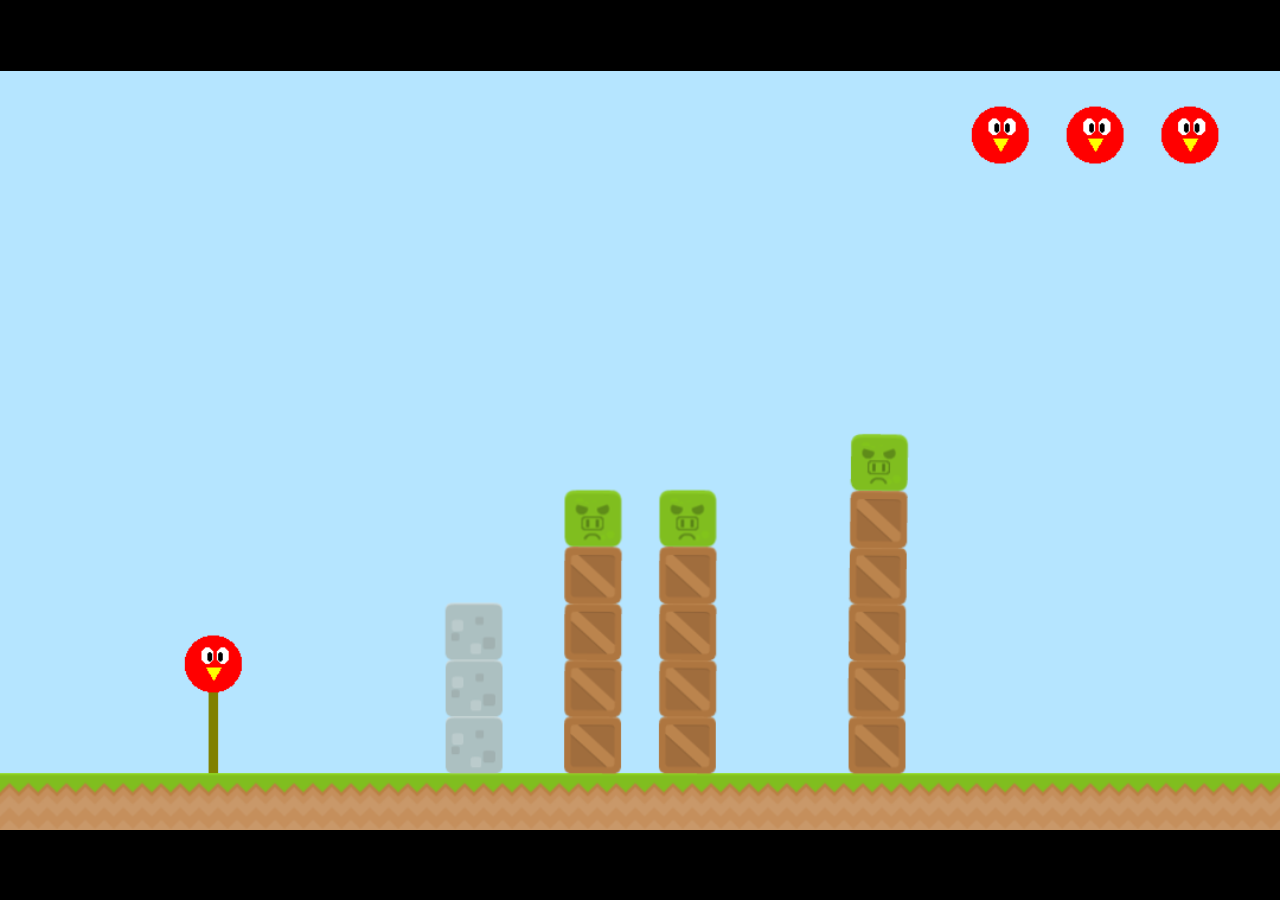
<file: angrybird-clone/index.html>
<!DOCTYPE html>
<html>

	<head>
		<meta charset="utf-8" />
		<meta name="viewport" content="width=device-width, initial-scale=1, maximum-scale=1, minimum-scale=1, user-scalable=no" />
		

		<style>
		  body {
		  	background-color: black;
		    padding: 0px;
		    margin: 0px;
		  }
	  </style>
	</head>

	<body>  
		<script type="text/javascript" src="js/phaser.js"></script>
		<script type="text/javascript" src="js/states/Boot.js"></script>
		<script type="text/javascript" src="js/states/Preload.js"></script>
		<script type="text/javascript" src="js/states/Game.js"></script>
		<script src="js/main.js"></script>
	</body>
</html>
</file>
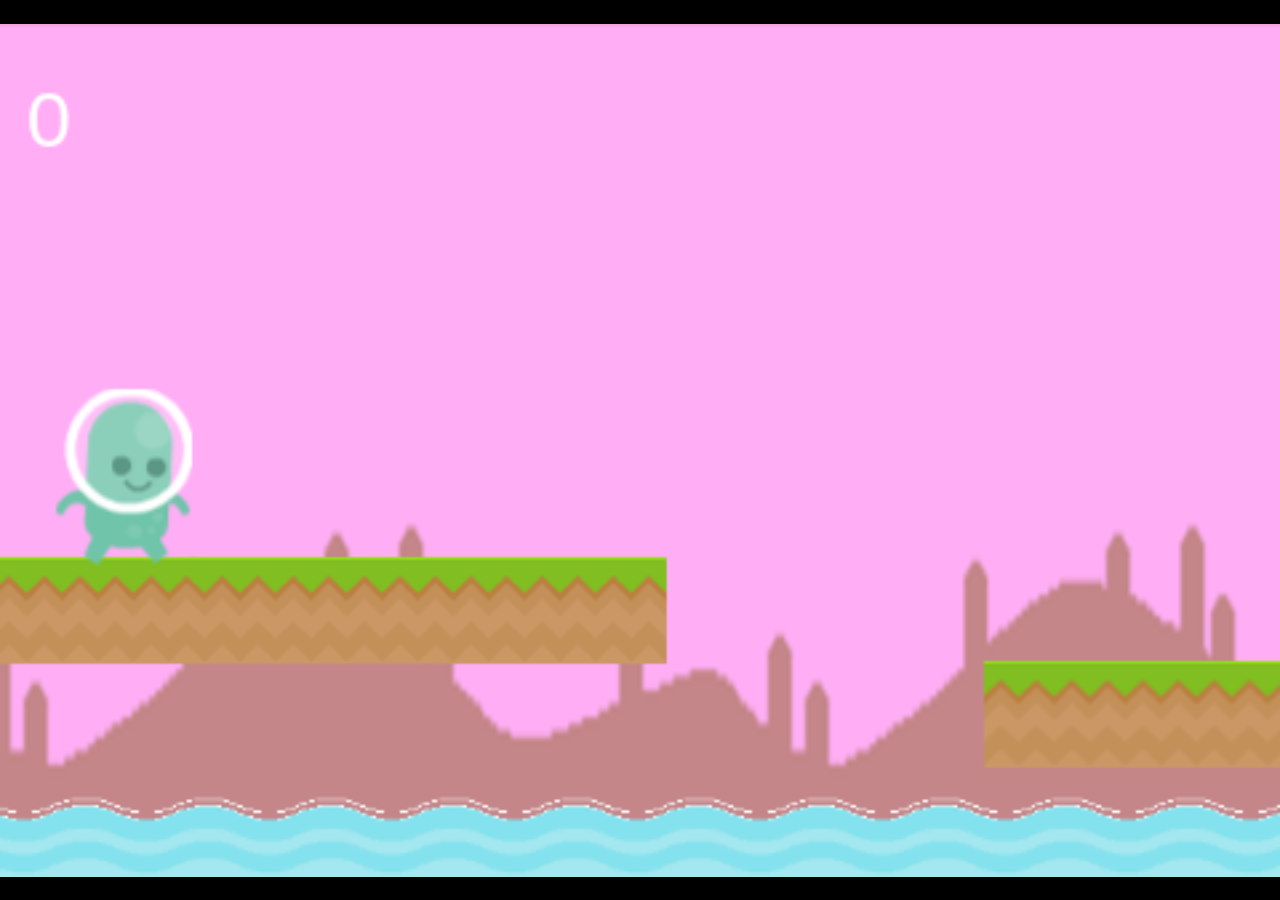
<file: Barrel-fight/index.html>
<!DOCTYPE html>
<html>

	<head>
		<meta charset="utf-8" />
		<meta name="viewport" content="width=device-width, initial-scale=1, maximum-scale=1, minimum-scale=1, user-scalable=no" />
		

		<style>
		  body {
		  	background-color: black;
		    padding: 0px;
		    margin: 0px;
		  }
		  </style>
	</head>

	<body>  
		<script type="text/javascript" src="js/phaser.js"></script>
		<script type="text/javascript" src="js/states/Boot.js"></script>
		<script type="text/javascript" src="js/states/Preload.js"></script>
		<script type="text/javascript" src="js/states/Game.js"></script>
		<script type="text/javascript" src="js/prefabs/Platform.js"></script>
		<script src="js/main.js"></script>
	</body>
</html>
</file>
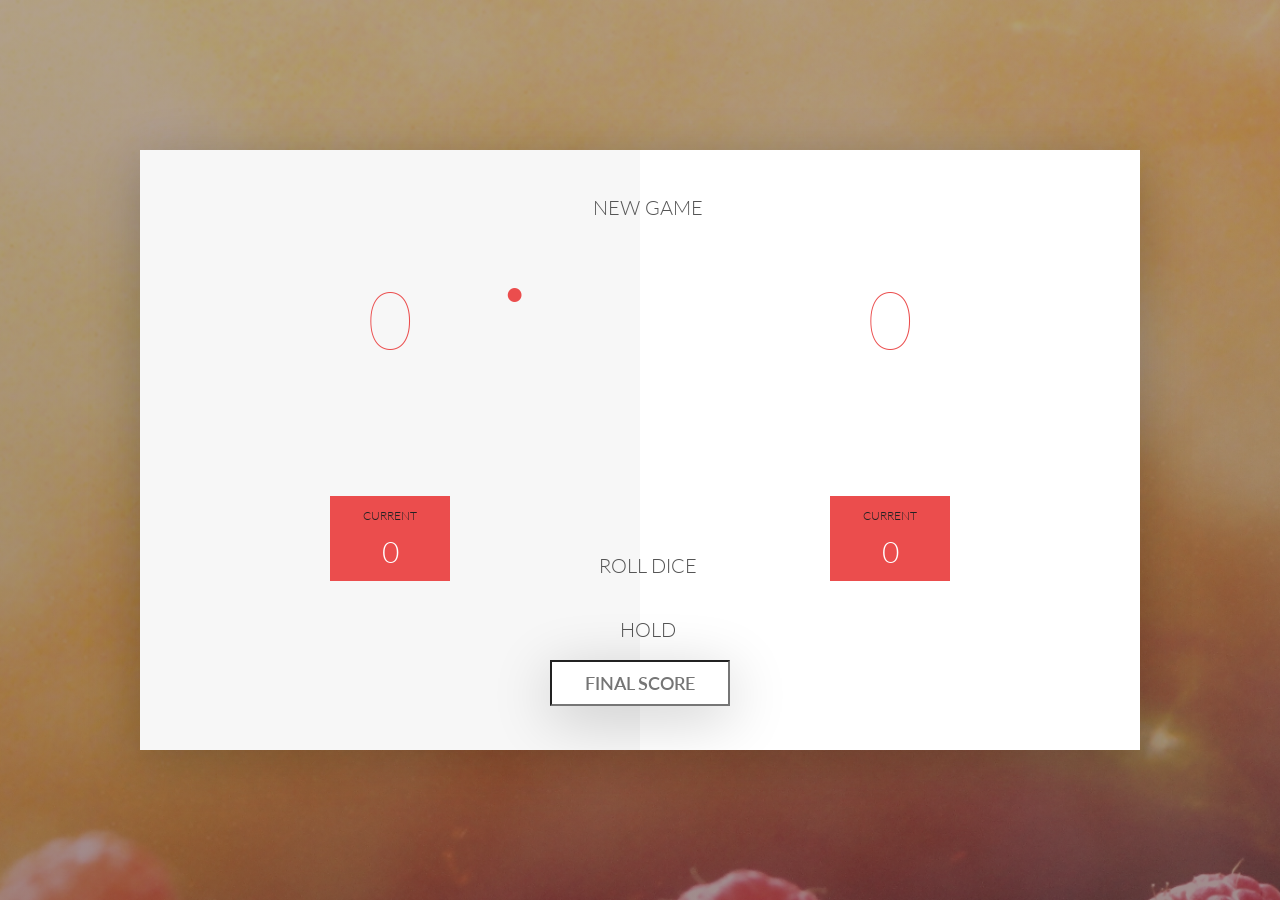
<file: dice-battle/index.html>
<!DOCTYPE html>
<html lang="en">
    <head>
        <meta charset="UTF-8">
        <link href="https://fonts.googleapis.com/css?family=Lato:100,300,600" rel="stylesheet" type="text/css">
        <link href="http://code.ionicframework.com/ionicons/2.0.1/css/ionicons.min.css" rel="stylesheet" type="text/css">
        <link type="text/css" rel="stylesheet" href="style.css">
        
        <title>Pig Game</title>
    </head>

    <body>
        <div class="wrapper clearfix">
            <div class="player-0-panel active">
                <div class="player-name" id="name-0">Player 1</div>
			
                <div class="player-score" id="score-0">43</div>
                <div class="player-current-box">
                    <div class="player-current-label">Current</div>
                    <div class="player-current-score" id="current-0">11</div>
                </div>
            </div>
            
            <div class="player-1-panel">
                <div class="player-name" id="name-1">Player 2</div>
                <div class="player-score" id="score-1">72</div>
                <div class="player-current-box">
                    <div class="player-current-label">Current</div>
                    <div class="player-current-score" id="current-1">0</div>
                </div>
            </div>
            
            <button class="btn-new"><i class="ion-ios-plus-outline"></i>New game</button>
			
            <button class="btn-roll"><i class="ion-ios-loop"></i>Roll dice</button>
            <button class="btn-hold"><i class="ion-ios-download-outline"></i>Hold</button>
			<input type="text" placeholder="Final Score" class="final_score">
			
            
            <img src="dice-5.png" alt="Dice" class="dice">
        </div>
        
        <script src="app.js"></script>
    </body>
</html>
</file>
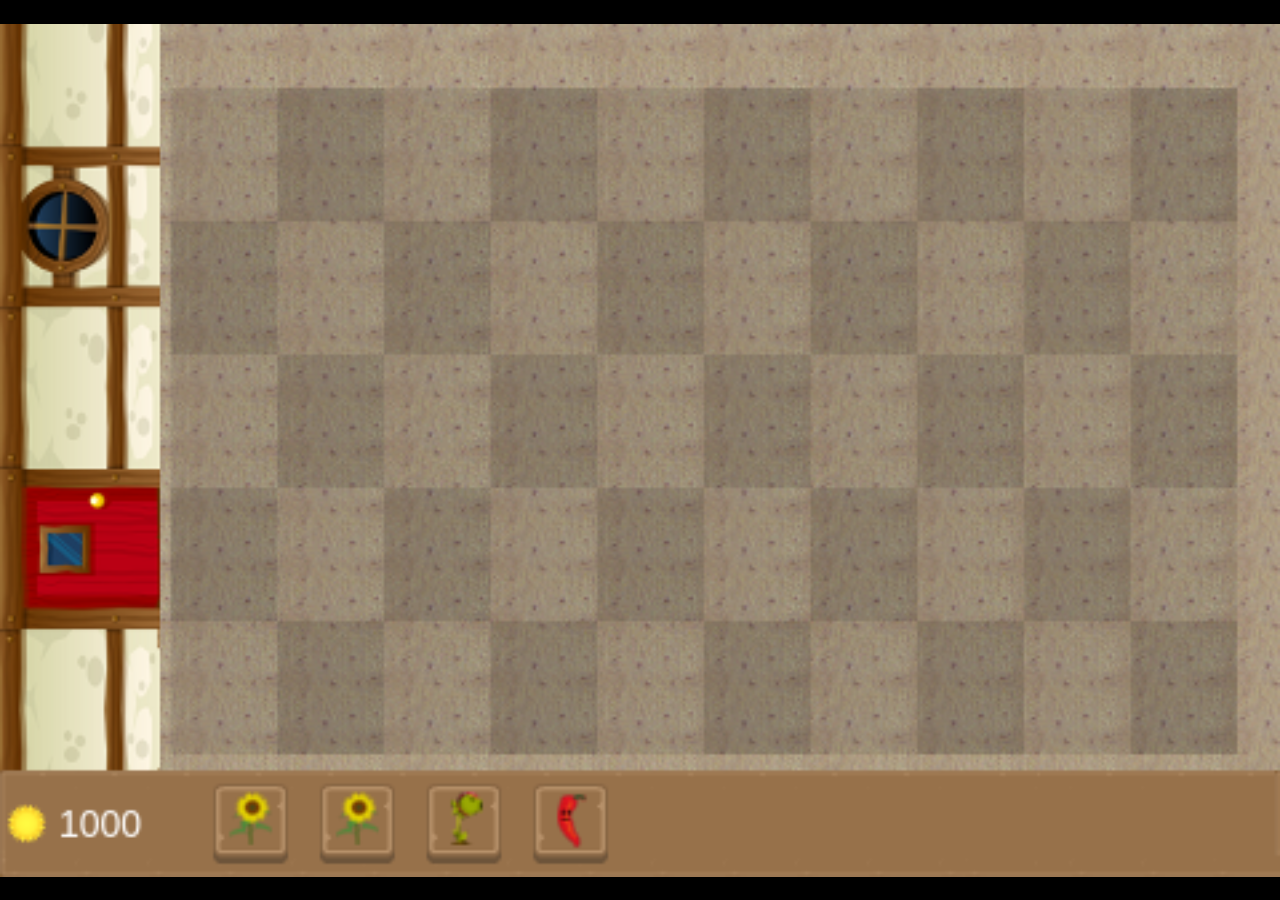
<file: flowervszombie/index.html>
<!DOCTYPE html>
<html>

	<head>
		<meta charset="utf-8" />
		<meta name="viewport" content="width=device-width, initial-scale=1, maximum-scale=1, minimum-scale=1, user-scalable=no" />
	

		<style>
		  body {
		  	background-color: black;
		    padding: 0px;
		    margin: 0px;
		  }
	  </style>
	</head>

	<body>  
		<script type="text/javascript" src="js/phaser.js"></script>
		<script type="text/javascript" src="js/states/Boot.js"></script>
		<script type="text/javascript" src="js/states/Preload.js"></script>
		<script type="text/javascript" src="js/states/Game.js"></script>
		<script type="text/javascript" src="js/prefabs/Plant.js"></script>
		<script type="text/javascript" src="js/prefabs/Zombie.js"></script>
		<script type="text/javascript" src="js/prefabs/Bullet.js"></script>
		<script type="text/javascript" src="js/prefabs/Sun.js"></script>
		<script src="js/main.js"></script>
	</body>
</html>
</file>
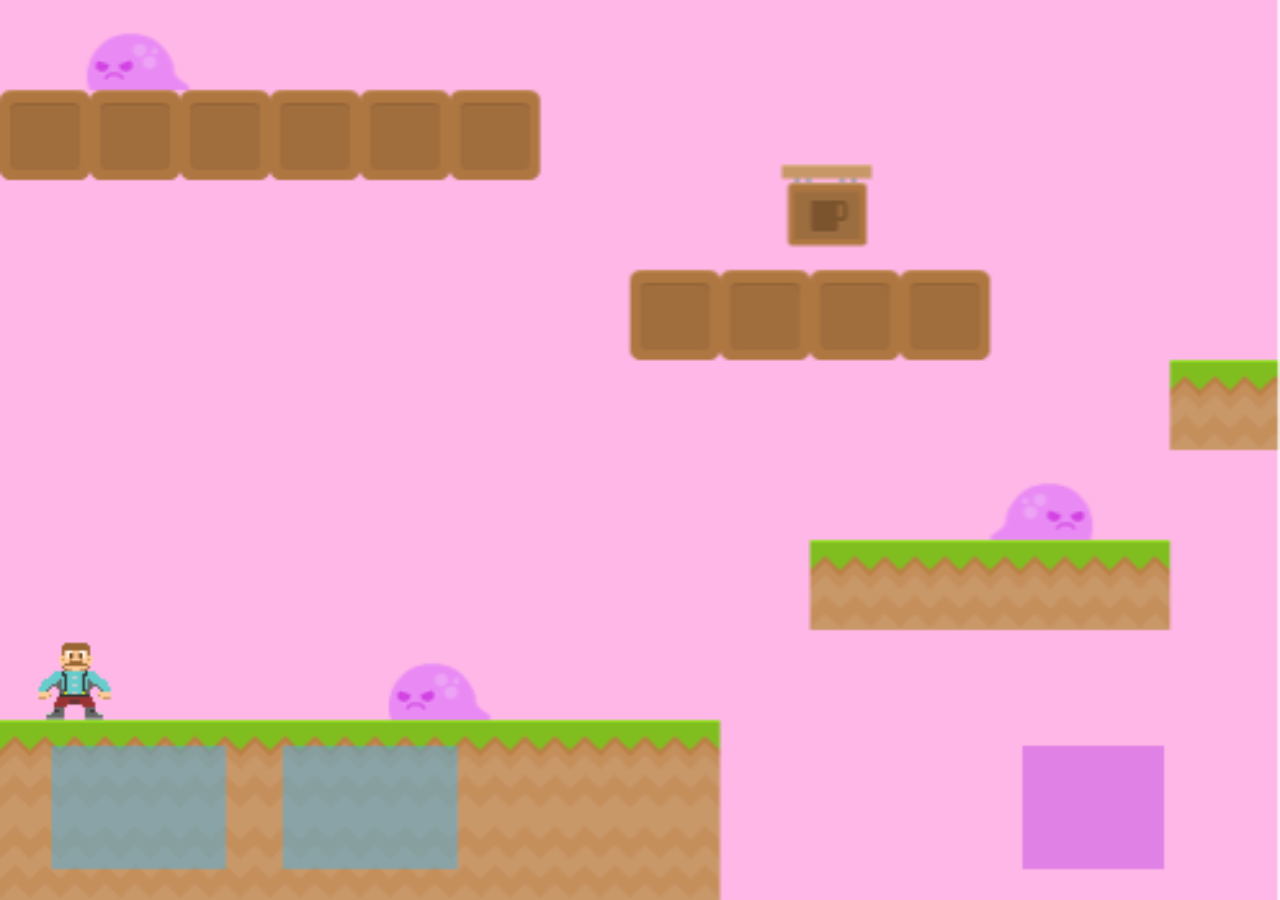
<file: Reach-Home/index.html>
<!DOCTYPE html>
<html>

	<head>
		<meta charset="utf-8" />
		<meta name="viewport" content="width=device-width, initial-scale=1, maximum-scale=1, minimum-scale=1, user-scalable=no" />
		
		<style>
		  body {
		  	background-color: black;
		    padding: 0px;
		    margin: 0px;
		  }
		  </style>
	</head>

	<body>  
		<script type="text/javascript" src="js/phaser.js"></script>
		<script type="text/javascript" src="js/states/Boot.js"></script>
		<script type="text/javascript" src="js/states/Preload.js"></script>
		<script type="text/javascript" src="js/states/Game.js"></script>
		<script type="text/javascript" src="js/prefabs/Enemy.js"></script>
		<script src="js/scaler.js"></script>
		<script src="js/main.js"></script>
	</body>
</html>
</file>
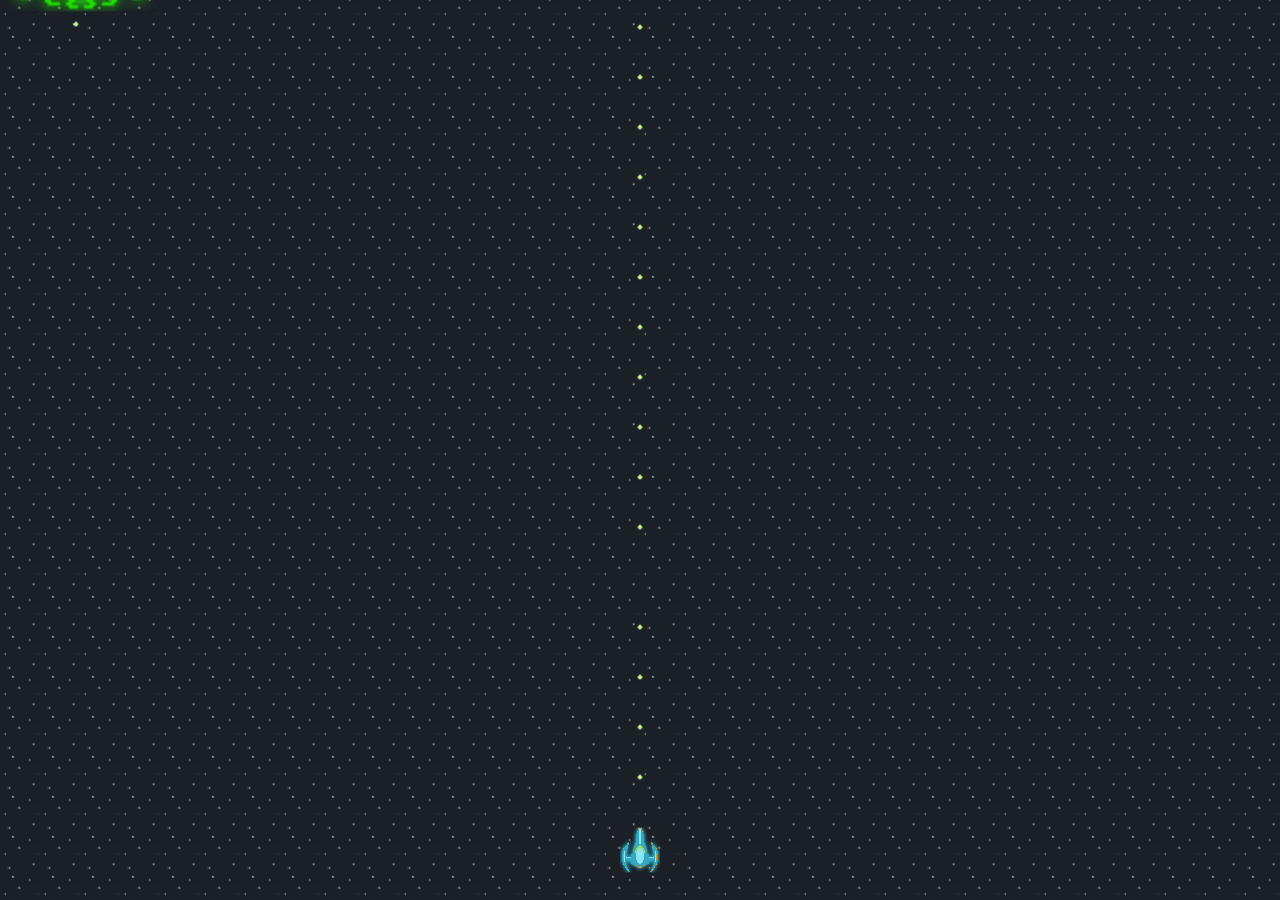
<file: space_battle/index.html>
<!DOCTYPE html>
<html>
	<head>
		<meta charset="utf-8" />
		<meta name="viewport" content="width=device-width, initial-scale=1, maximum-scale=1, minimum-scale=1, user-scalable=no" />

		<script type="text/javascript" src="js/phaser.js"></script>		
		<style>
		  body {
		    padding: 0px;
		    margin: 0px;
		    background-color: black;
		  }
		  </style>
	</head>

	<body>  
		<!-- include the main game file -->
		<script src="js/states/GameState.js"></script>		
		<script src="js/prefabs/PlayerBullet.js"></script>		
		<script src="js/prefabs/EnemyBullet.js"></script>		
		<script src="js/prefabs/Enemy.js"></script>		
		<script src="js/main.js"></script>
	</body>
</html>
</file>
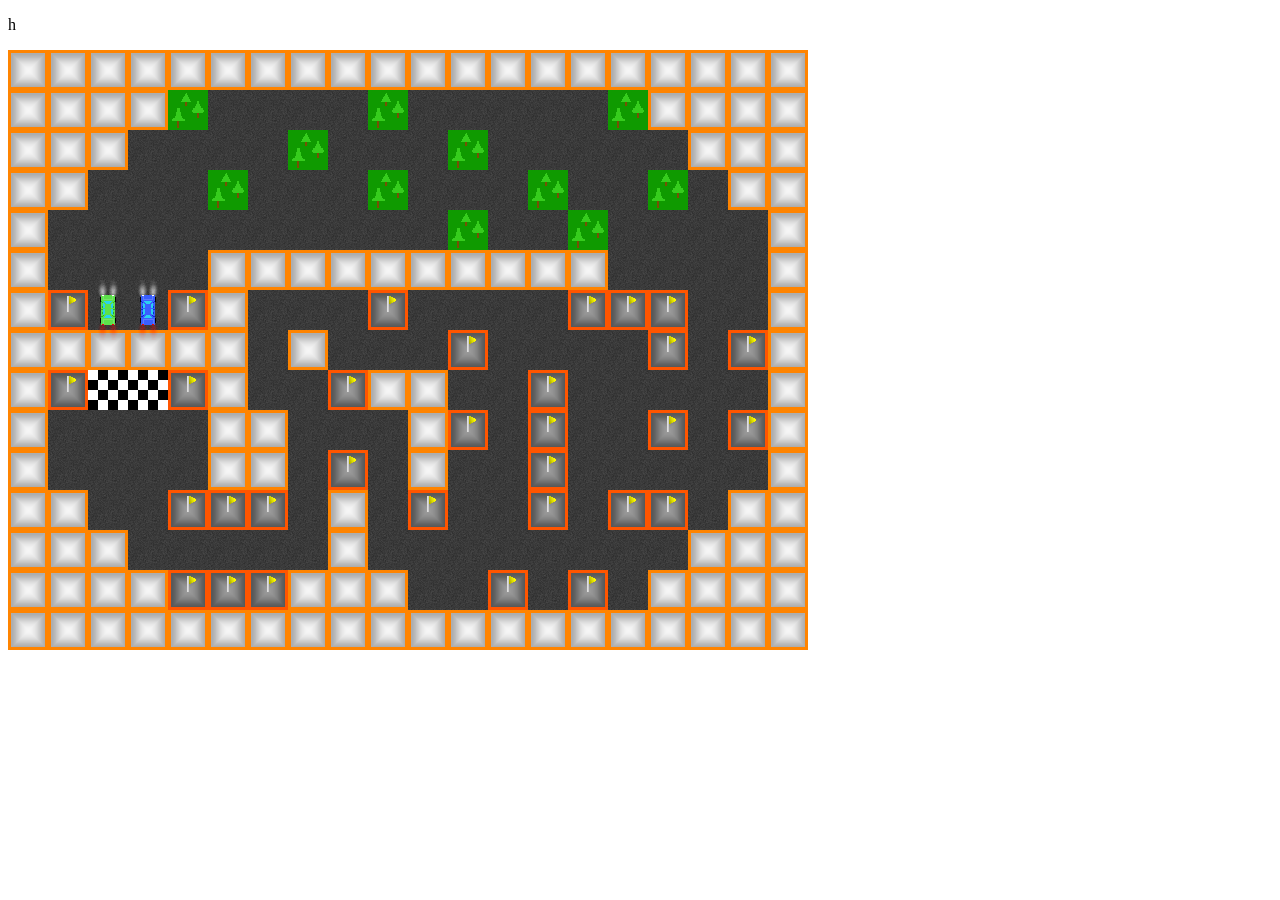
<file: Racingcar/game.html>
<!DOCTYPE html>
<html lang="en">
<head>
	<meta content="text/html;charset=utf-8" http-equiv="Content-Type">
	<meta content="utf-8" http-equiv="encoding">
</head>

<body>
	<p id="b">h</p>
<canvas id="gameCanvas" width="800" height="600"></canvas>

<script src="GraphicsCommon.js"></script>
<script src="Car.js"></script>
<script src="image.js"></script>
<script src="Track.js"></script>
<script src="Input.js"></script>
<script src="Main.js"></script>
<script src="https://ajax.googleapis.com/ajax/libs/jquery/3.2.1/jquery.min.js"></script>
</body>
</html>
</file>
<file: dice-battle/style.css>
/**********************************************
*** GENERAL
**********************************************/

* {
    margin: 0;
    padding: 0;
    box-sizing: border-box;
    
}

.clearfix::after {
    content: "";
    display: table;
    clear: both;
}

body {
    background-image: linear-gradient(rgba(62, 20, 20, 0.4), rgba(62, 20, 20, 0.488)), url(back.jpg);
    background-size: cover;
    background-position: center;
    font-family: Lato;
    font-weight: 300;
    position: relative;
    height: 100vh;
    color: #555;
}

.wrapper {
    width: 1000px;
    position: absolute;
    top: 50%;
    left: 50%;
    transform: translate(-50%, -50%);
    background-color: #fff;
    box-shadow: 0px 10px 50px rgba(0, 0, 0, 0.2);
    overflow: hidden;
}

.player-0-panel,
.player-1-panel {
    width: 50%;
    float: left;
    height: 600px;
    padding: 100px;
}



/**********************************************
*** PLAYERS
**********************************************/

.player-name {
    font-size: 40px;
    text-align: center;
    text-transform: uppercase;
    letter-spacing: 2px;
    font-weight: 100;
    margin-top: 20px;
    margin-bottom: 10px;
    position: relative;
}

.player-score {
    text-align: center;
    font-size: 80px;
    font-weight: 100;
    color: #EB4D4D;
    margin-bottom: 130px;
}

.active { background-color: #f7f7f7; }
.active .player-name { font-weight: 300; }

.active .player-name::after {
    content: "\2022";
    font-size: 47px;
    position: absolute;
    color: #EB4D4D;
    top: -7px;
    right: 10px;
    
}
.final_score{
	position: absolute;
	left:50%;
	transform: translateX(-50%);
	top:510px;
	padding: 10px;
	font-family: 'Lato';
	font-size: 18px;
	text-align: center;
	color: red;
	width: 180px;
	text-transform: uppercase;
	font-weight: 600;
	box-shadow: 0px 12px 60px rgba(0, 0, 0, 0.20);
	
}
.final_score:focus {outline:none;}
	

.player-current-box {
    background-color: #EB4D4D;
    color: #fff;
    width: 40%;
    margin: 0 auto;
    padding: 12px;
    text-align: center;
}

.player-current-label {
    text-transform: uppercase;
    margin-bottom: 10px;
    font-size: 12px;
    color: #222;
}

.player-current-score {
    font-size: 30px;
}

button {
    position: absolute;
    width: 200px;
    left: 50%;
    transform: translateX(-50%);
    color: #555;
    background: none;
    border: none;
    font-family: Lato;
    font-size: 20px;
    text-transform: uppercase;
    cursor: pointer;
    font-weight: 300;
    transition: background-color 0.3s, color 0.3s;
}

button:hover { font-weight: 600; }
button:hover i { margin-right: 20px; }

button:focus {
    outline: none;
}

i {
    color: #EB4D4D;
    display: inline-block;
    margin-right: 15px;
    font-size: 32px;
    line-height: 1;
    vertical-align: text-top;
    margin-top: -4px;
    transition: margin 0.3s;
}

.btn-new { top: 45px;}

.btn-roll { top: 403px;}
.btn-hold { top: 467px;}

.dice {
    position: absolute;
    left: 50%;
    top: 178px;
    transform: translateX(-50%);
    height: 100px;
    box-shadow: 0px 10px 60px rgba(0, 0, 0, 0.10);
}

.winner { background-color: #f7f7f7; }
.winner .player-name { font-weight: 300; color: #EB4D4D; }
</file>
